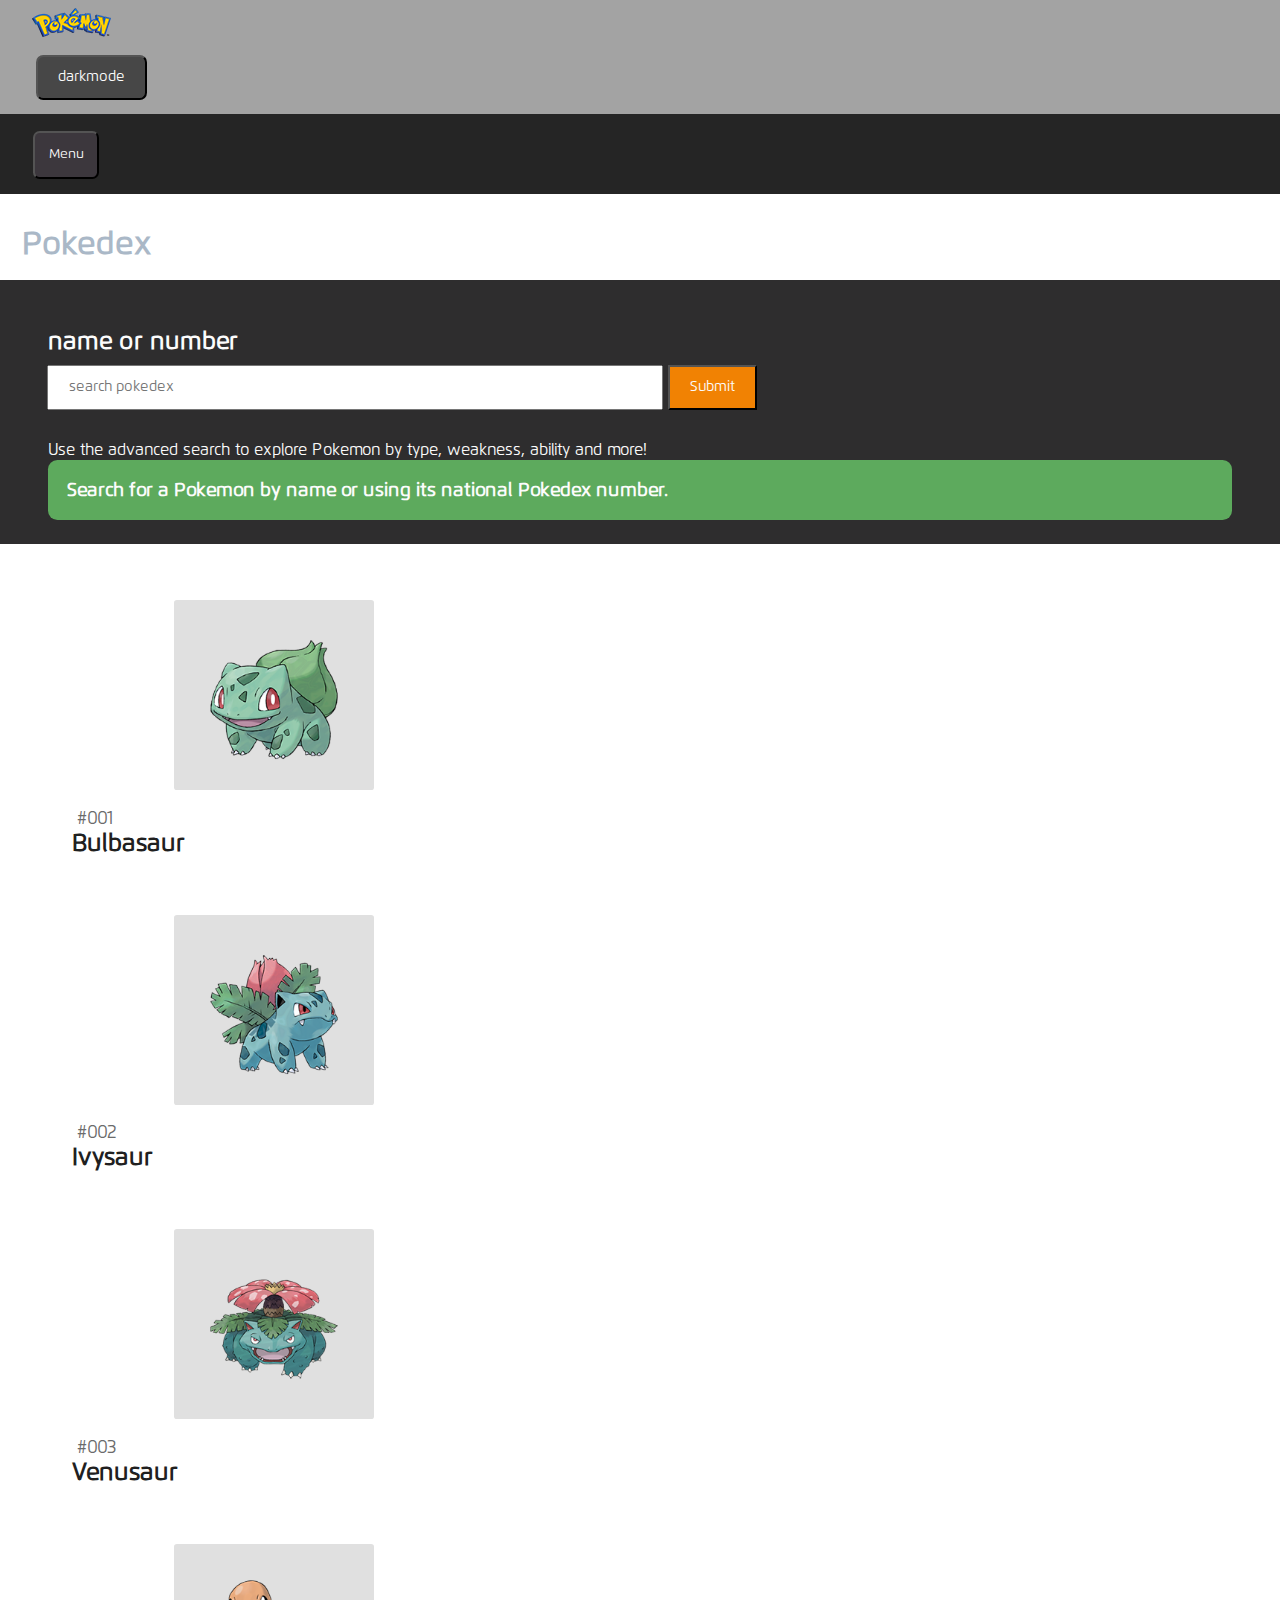
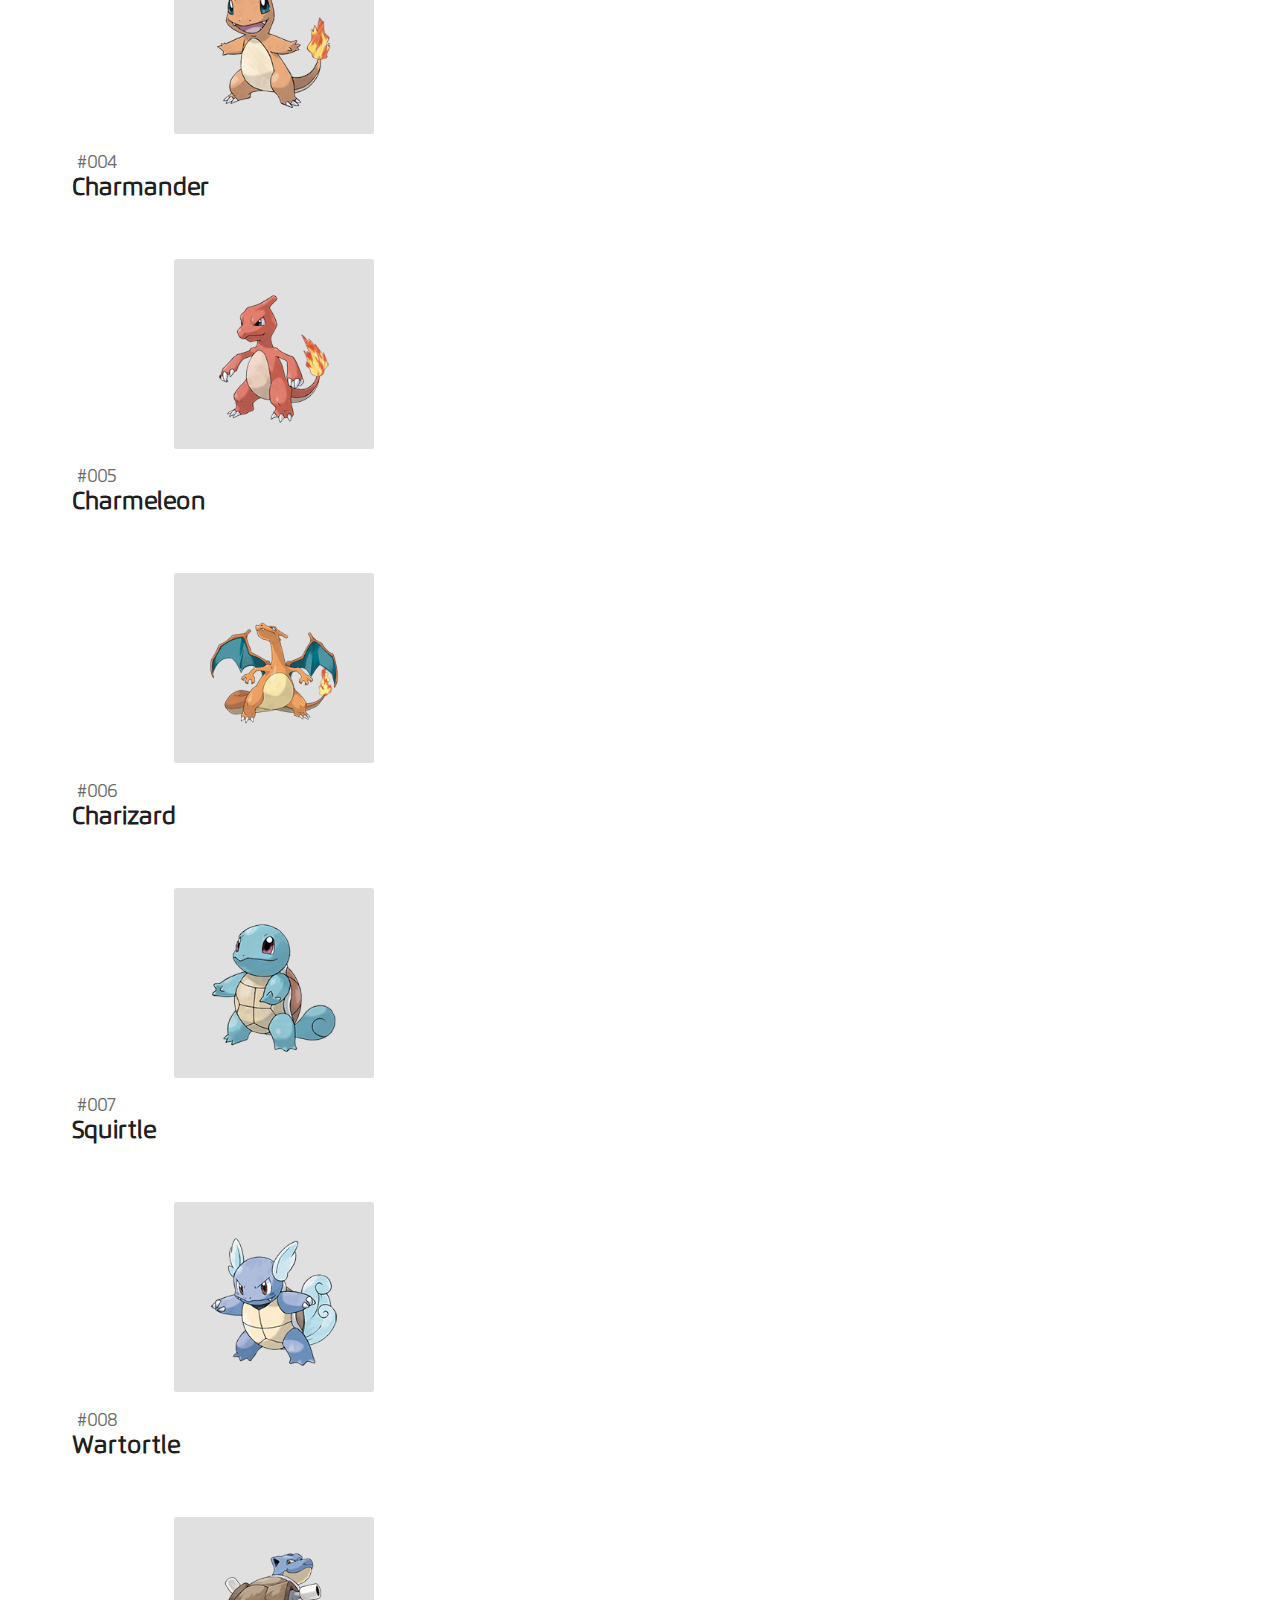
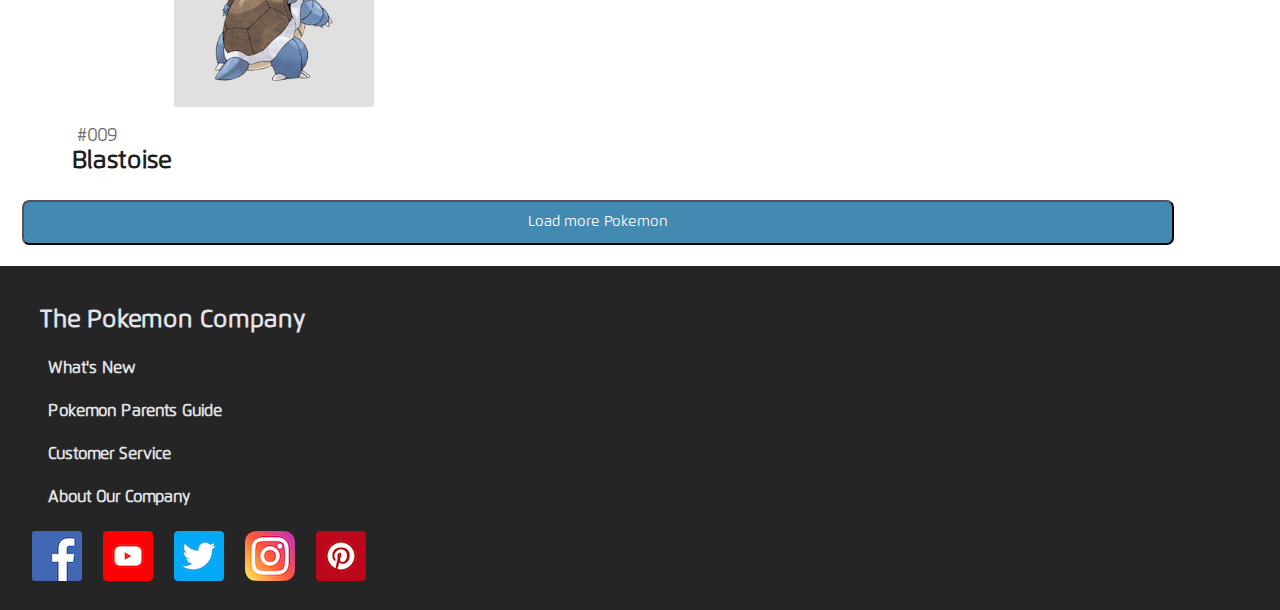
<file: pokedex.html>
<!DOCTYPE html>
<html lang="en">
<head>
    <meta charset="UTF-8">
    <meta http-equiv="X-UA-Compatible" content="IE=edge">
    <meta name="viewport" content="width=device-width, initial-scale=1.0">
    <title>pokemon</title>
    <link rel="stylesheet" href="stijl.css">
</head>
<body>
    <header>
        <h1><img src="images/pokemonlogo.png" alt="pokemon logo"></h1>
        <button class= "dark" onclick="activateDark()">darkmode</button>
        <nav>
            <button class="button">Menu</button>
            <ul>
                <li class="nav"><a href="index.html">home</a></li>
                <li class="nav">pokedex</li>
                <li class="nav">news</li>
                <li><button class="button">close</button></li>
            </ul>
        </nav>
    </header>
    <main class="anders">
        <h1>Pokedex</h1>
        <section class="head">
            <section>
                <h2>name or number</h2>
                <input type="text" placeholder="search pokedex">
                <input type="submit" class="button">
                <p>Use the advanced search to explore Pokemon by type, weakness, ability and more!</p>
            </section>
            <section>
                <h3>Search for a Pokemon by name or using its national Pokedex number.</h3>
            </section>
        </section>
        <section class="pokemon">
            <section>
                <img src="images/bulbasaur.png" alt="Bulbasaur pokedex number 001" class="zoom">
                <p>#001</p>
                <h4>Bulbasaur</h4>
            </section>
            <section>
                <img src="images/ivysaur.png" alt="Ivysaur pokedex number 002" class="zoom">
                <p>#002</p>
                <h4>Ivysaur</h4>
            </section>
            <section>
                <img src="images/venusaur.png" alt="Venusaur pokedex number 003" class="zoom">
                <p>#003</p>
                <h4>Venusaur</h4>
            </section>
            <section>
                <img src="images/charmander.png" alt="Charmander pokedex number 004" class="zoom">
                <p>#004</p>
                <h4>Charmander</h4>
            </section>
            <section>
                <img src="images/charmeleon.png" alt="Charmeleon pokedex number 005" class="zoom">
                <p>#005</p>
                <h4>Charmeleon</h4>
            </section>
            <section>
                <img src="images/charizard.png" alt="Charizard pokedex number 006" class="zoom">
                <p>#006</p>
                <h4>Charizard</h4>
            </section>
            <section>
                <img src="images/squirtle.png" alt="Squirtle pokedex number 007" class="zoom">
                <p>#007</p>
                <h4>Squirtle</h4>
            </section>
            <section>
                <img src="images/wartortle.png" alt="Wartortle pokedex number 008" class="zoom">
                <p>#008</p>
                <h4>Wartortle</h4>
            </section>
            <section>
                <img src="images/blastoise.png" alt="Blastoise pokedex number 009" class="zoom">
                <p>#009</p>
                <h4>Blastoise</h4>
            </section>
        </section>
        <section>
            <button>Load more Pokemon</button>
        </section>
    </main>
    <footer>
        <section>
            <h3>The Pokemon Company</h3>
            <h4>What's New</h4>
            <h4>Pokemon Parents Guide</h4>
            <h4>Customer Service</h4>
            <h4>About Our Company</h4>
            <a href="https://www.facebook.com/PokemonUKGB/?brand_redir=230809307041021"><img src="images/facebook.png" alt="pokemon facebook"></a>
            <a href="https://www.youtube.com/user/Pokemon"><img src="images/youtube.png" alt="pokemon youtube"></a>
            <a href="https://twitter.com/pokemon"><img src="images/twitter.png" alt="pokemon twitter"></a>
            <a href="https://www.instagram.com/pokemon/"><img src="images/instagram.png" alt="pokemon instagram"></a>
            <a href="https://nl.pinterest.com/pokemon/"><img src="images/pinterest.png" alt="pokemon pinterest"></a>
        </section>
    </footer>

    <script src="scripts/script.js"></script>
</body>
</html>
</file>
<file: stijl.css>
:root {
    --headerAchtergrond: rgb(37, 37, 37);
    --tekstKleur: rgb(252, 252, 252);
    --sectionKleur: rgb(46, 45, 46);
    --borderRadius: 0.5em;
    --hoverSize: 150%;
    --bottomPadding: 1.5em;
    --pokedexBackg: rgb(224, 224, 224);
    --pokedexText: rgb(32, 32, 32);
}

@font-face {
    font-family: flexo;
    src: url(assets/Flexo-Regular.ttf);
}

* {
    margin: 0;
    padding: 0;
    list-style: none;
}

body {
    font-family: flexo;
}
.darkmode {
    background-color: rgb(85, 82, 78);
}
.darkmode h4{
    color: rgb(7, 6, 6);
}
.darkmode h3{
    color: rgb(7, 6, 6);
}
.darkmode h2{
    color: rgb(23, 19, 24);
}
.darkmode p{
    color: rgb(59, 59, 59);
}

.darkmode .anders .head{
    background-color: rgb(43, 43, 43);
}
header {
    background-color: rgb(163, 163, 163);
}
header nav {
    background: var(--headerAchtergrond);
    width: 100%;
    height: 5em;
}
.dark{
    transition-duration: 0.5s;
}
.dark:hover {
    background-color: rgba(37, 37, 37, 0.603);
    color: var(--headerAchtergrond);
}
body header .dark {
    padding: 12px 20px;
    background-color: rgb(71, 71, 71);
    color: var(--tekstKleur);
    font-family: flexo;
    font-size: 0.9em;
    border-radius: var(--borderRadius);
    margin-left: 2.5em;
    margin-bottom: 1em;
}
body header nav button {
    color: var(--tekstKleur);
    background-color: rgb(60, 55, 61);
    padding: 1em;
    margin-top: 1.25em;
    border-radius: var(--borderRadius);
    margin-left: 2.5em;
    font-family: flexo;
}
body header nav ul button {
    margin-left: 0;
}
body header nav li {
    margin-top: 2em;
}
.nav {
    transition-duration: 0.5s;
}
.nav:hover {
    background-color: rgb(138, 138, 138);
    padding-left: 3em;
    padding-right: 3em;
    padding-bottom: 1em;
    padding-top: 1em;
}
.button{
    transition-duration: 0.5s;
}
.button:hover{
    background-color: rgb(204, 204, 204);
    color: var(--headerAchtergrond);
}
.anders .button{
    transition-duration: 0.5s;
}
.anders .button:hover {
    background-color: rgb(224, 222, 222);
    color: rgb(231, 158, 22);
}
header nav ul {
    position: fixed;
    top: 0;
    margin-left: -100vw;
    width: 100vw;
    height: 100vh;
    background: rgb(46, 46, 46);
    color: var(--tekstKleur);
    display: flex;
    flex-direction: column;
    justify-content: center;
    align-items: center;
    transition: all .9s ease-in-out;
}
header nav ul.openmenu {
    margin-left: 0;
}
header img {
    margin-left: 1em;
}
footer{
    padding: 1em;
    background-color: var(--headerAchtergrond);
    color: rgb(225, 228, 232);
    padding-bottom: var(--bottomPadding);
}
footer h3 {
    margin-left: 1em;
    margin-bottom: 1em;
    margin-top: 1em;
    font-size: 24px;
}
footer h4 {
    margin-left: 2em;
    margin-bottom: 1.5em;
    margin-top: 1em;
}
footer a {
    margin-top: 3em;
    margin-bottom: 3em;
    margin-left: 1em;
    border-radius: var(--borderRadius);
}
nav a {
    text-decoration: none;
    color: rgb(225, 228, 232);
    margin-top: 1em;
}
.start section:first-of-type {
    background-color: rgb(173, 141, 94);
    color: var(--tekstKleur);
    padding-bottom: var(--bottomPadding);
    margin-bottom: 3em;
    border-radius: var(--borderRadius);
    display: flex;
    flex-direction: column;
    margin-top: 3em;
    margin-left: 2em;
    margin-right: 2em;
}
.start section:nth-of-type(2) {
    background-color: rgb(189, 133, 222);
    color: var(--tekstKleur);
    padding-bottom: var(--bottomPadding);
    margin-bottom: 3em;
    border-radius: var(--borderRadius);
    display: flex;
    flex-direction: column;
    margin-left: 4em;
    margin-right: 4em;
}
.start section:nth-of-type(3) {
    background-color: rgb(219, 89, 42);
    color: var(--tekstKleur);
    padding-bottom: var(--bottomPadding);
    margin-bottom: 3em;   
    border-radius: var(--borderRadius);
    display: flex;
    flex-direction: column;
    margin-left: 4em;
    margin-right: 4em;
}

.start ul {
    background-color: rgb(54, 54, 54);
    color: var(--tekstKleur);
    max-width: 100%;
    display: flex;
    overflow-x: auto;
    font-size: .5em;
    height: 150px;
}
.start ul img {
    max-width: 100%;
    min-width: 50%;
    background-color: rgb(82, 81, 81);
    border-radius: 6%;
}
.zoom {
    padding: 20px;
    padding-bottom: 10px;
    transition: transform .2s; /* Animation */
    height: 100px;
    margin: auto;
    min-width: 75px;
}
.zoom:hover {
    transform: scale(1.4);
    transition: all .2s ease-in-out;
}

.start section:nth-of-type(5) {
    background-color: rgb(139, 76, 161);
    color: var(--tekstKleur);
    margin-top: 3em;
    padding-bottom: var(--bottomPadding);
    margin-bottom: 3em;
    border-radius: var(--borderRadius);
    display: flex;
    flex-direction: column;
    margin-left: 4em;
    margin-right: 4em;
}
.start section:nth-of-type(6) {
    background-color: rgb(46, 45, 46);
    color: var(--tekstKleur);
    padding-bottom: var(--bottomPadding);
    margin-bottom: 3em;
    border-radius: var(--borderRadius);
    display: flex;
    flex-direction: column;
    margin-left: 4em;
    margin-right: 4em;
}
.start section:last-of-type {
    background-color: rgb(86, 156, 86);
    color: var(--tekstKleur);
    padding-bottom: var(--bottomPadding);
    margin-bottom: 3em;
    border-radius: var(--borderRadius);
    display: flex;
    flex-direction: column;
    margin-left: 4em;
    margin-right: 4em;
}
h2 {
    margin-left: 1em;
    margin-right: 1em;
    margin-top: 1em;
}
section p {
    margin-left: 1.5em;
    margin-right: 1.5em;
    margin-top: 1em;
}
section img {
    border-radius: 1.5%;
}
main img:first-of-type {
    max-width: 100%;
    height: auto;
}
.anders input[type=text] {
    width: 50%;
    padding: 12px 20px;
    margin: 8px 0;
    box-sizing: border-box;
    font-family: flexo;
    font-size: 0.9em;
    margin-left: 1.6em;
    margin-bottom: 1em;
  }
.anders input[type=submit] {
    padding: 12px 20px;
    margin: 8px 0;
    background-color: rgb(241, 130, 3);
    color: var(--tekstKleur);
    font-family: flexo;
    font-size: 0.9em;
}
.anders button {
    width: 90%;
    padding: 12px 20px;
    margin: 8px 0;
    background-color: rgb(67, 138, 179);
    color: var(--tekstKleur);
    font-family: flexo;
    font-size: 0.9em;
    border-radius: .5em;
    display: flex;
    justify-content: space-around;
    margin: var(--bottomPadding);
}
.anders h1 {
    color: rgb(170, 184, 199);
    margin-top: 1em;
    margin-left: .7em;
    margin-bottom: .5em;
}
.anders .head h3 {
    background-color: rgb(93, 170, 93);
    padding: 1em;
    margin-left: 1.3em;
    margin-right: 1.3em;
    border-radius: .5em;
}
.anders:first-of-type {
    color: var(--tekstKleur);
}
.anders .head {
    background-color: var(--sectionKleur);
    padding: 1.5em;
}
.anders .pokemon section {
    color: var(--pokedexText);
    flex-direction: column;
    display: flex;
    max-width: 500px;
    justify-content: space-around;
    margin: var(--bottomPadding);
}
.anders .pokemon p {
    color: rgb(107, 107, 107);
    font-size: 1.1em;
    margin-top: 1em;
    margin-left: 3em;
}
.anders .pokemon h4 {
    font-size: 1.5em;
    margin-left: 2em;
}
.anders .pokemon section img:first-of-type {
    background-color: var(--pokedexBackg);
    max-width: 10em;
    margin-top: 2em;
}
@media(prefers-reduced-motion: reduce) {
    * {
        transition: none !important;
    }
}
</file>
